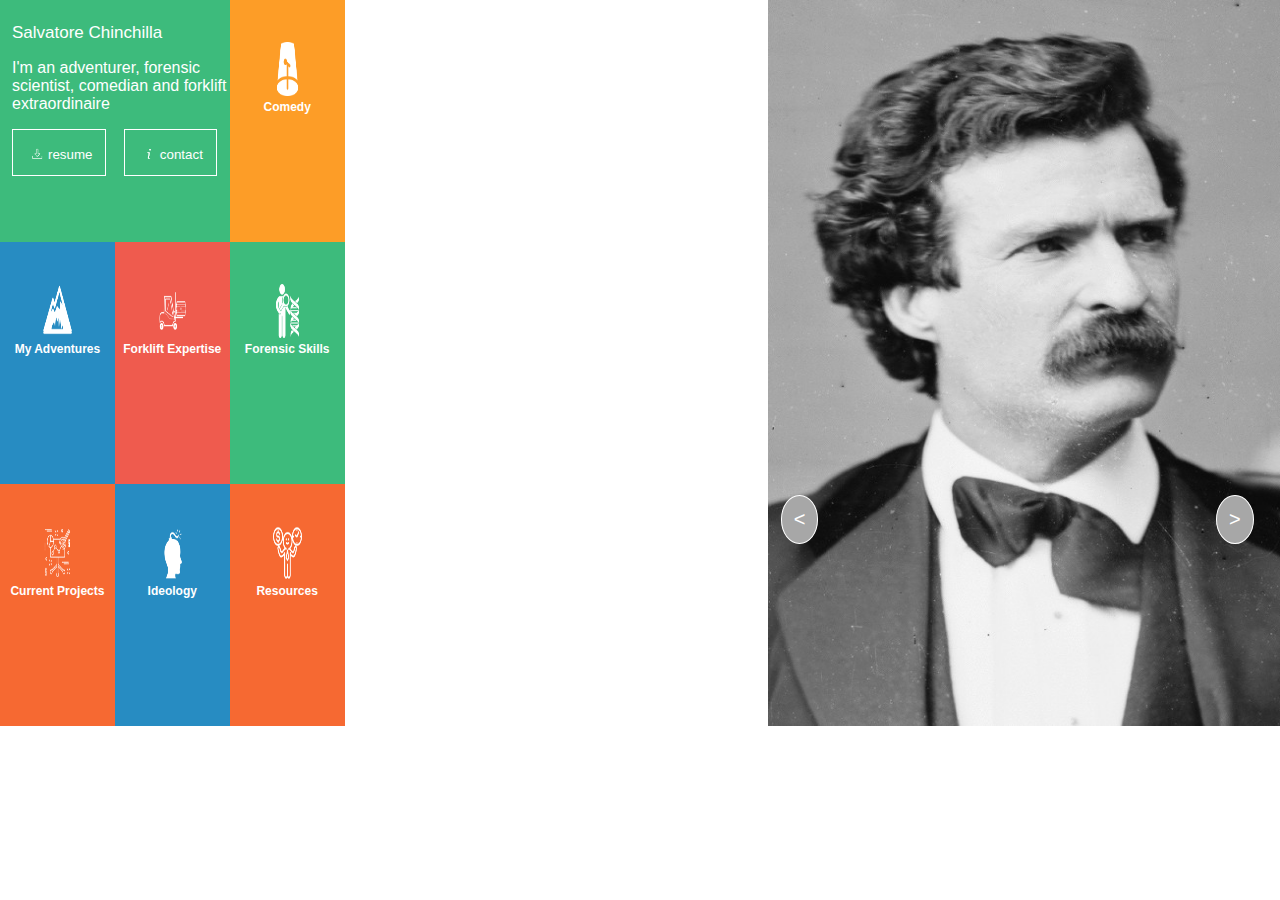
<file: index.html>
<!DOCTYPE html>
<html lang="en">
  <head>
    <title>Static Composition 1</title>
    <meta name="viewport" content="width=device-width, initial-scale=1">
    <link rel="stylesheet" type="text/css" href="style.css">
  </head>
  <body>
    <main>
      <section class="flex-grid">
        <article class="top-quad">
          <h1 class="intro">Salvatore Chinchilla</h1>
          <p>I'm an adventurer, forensic scientist, comedian and forklift extraordinaire</p>
          <p><button class="resume"><img src="images/downloadsign.png" class="download">resume</button><button><img src="images/i-sign.png" class="i-sign">contact</button></p>
        </article>
        <article class="top-right-quad">
          <img src="images/openmic.png">
          <h3>Comedy</31>
        </article>
      </section>
      <section class="flex-grid">
        <article class="left-row-two">
          <img src="images/mountain1.png">
          <h3>My Adventures</h3>
        </article>
        <article class="mid-row-two">
          <img src="images/forklift.png">
          <h3>Forklift Expertise</h3>
        </article>
        <article class="right-row-two">
          <img src="images/forensic.png">
          <h3>Forensic Skills</h3>
        </article>
      </section>
      <section class="flex-grid">
        <article class="left-row-three">
          <img src="images/currentprojects.png">
          <h3>Current Projects</h3>
        </article>
        <article class="mid-row-three">
          <img src="images/ideology.png">
          <h3>Ideology</h3>
        </article>
        <article class="right-row-three">
          <img src="images/resources.png">
          <h3>Resources</h3>
        </article>
      </section>
    </main>
    <aside class="flex-grid">
      <img src="images/mark_twain.png" class="profile-pic">
      <button name="left" class="left">&lt;</button>
      <button name="right" class="right">&gt;</button>
    </aside>
  </body>
</html>
</file>
<file: style.css>
body {
  margin: 0;
}

button {
  background-color: #3DBB7C;
  border: 1px solid white;
  color: white;
  padding: 13px;
}

section {
  width: auto;
}

p {
  color: white;
  text-align: left;
  font-weight: 200;
  padding-left: 12px;
}

h1,
h3 {
  margin: 0;
  color: #FFFFFF;
  font-size: 12px;
}

main {
  position: absolute;
}

.download {
  height: 22px;
  width: 22px;
  margin: 0;
  margin-bottom: -6px;
}

.resume {
  margin-right: 8%; 
}

.i-sign {
  height: 22px;
  width: 22px;
  margin: 0;
  margin-bottom: -6px;
}

.intro {
  margin-top: 10%;
  text-align: left;
  padding-left: 12px;
  font-size: 17px;
  font-weight: 500;
}

.flex-grid {
  display: flex;
}

article {
  height: 242px;
  margin: 0;
  text-align: center;
  font-family: "Open Sans", sans-serif;
  width: 20%;
}

img {
  height: 22%;
  width: 25%;
  margin-top: 37%;
}

aside {
  text-align: right;
}

.top-quad {
  width: 40%;
  background-color: #3DBB7C;
  margin: 0;
}

.top-right-quad {
  background-color: #FD9D27;
  margin: 0;
}

.flex-grid .col {
  flex: 1;
}

.left-row-two {
  margin: 0;
  background-color: #278CC2;
  font-weight: lighter;
}

.mid-row-two {
  background-color: #EF5B4E;
}

.right-row-two {
  background-color: #3DBB7C;
}

.left-row-three {
  background-color: #F66932;
}

.mid-row-three {
  background-color: #278CC2;
}

.right-row-three {
  background-color: #F66932;
}

.profile-pic {
  margin: 0;
  position: absolute;
  z-index: -1;
  left: 60%;
  width: 40%;
  height: 726px;
}

.left,
.right {
  border-radius: 56%;
  position: absolute;
  font-size: 20px;
  background-color: #A7A7A7;
  padding: 12px;
}

.right {
  left: 95%;
  top: 55%;
}

.left {
  left: 61%;
  top: 55%;
}


@media only screen and (max-width: 812px) {
  main {
    position: static;
  }

  article {
    width: 33.3%;
  }

  .left {
    left: 1%;
    top: 187%;
  }

  .right {
    top: 187%;
    left: 90%;
  }

  .top-quad {
    width: 66.6%;
  }

  .profile-pic {
    width: 100%;
    position: static;
    text-align: left;
  }
}
</file>
